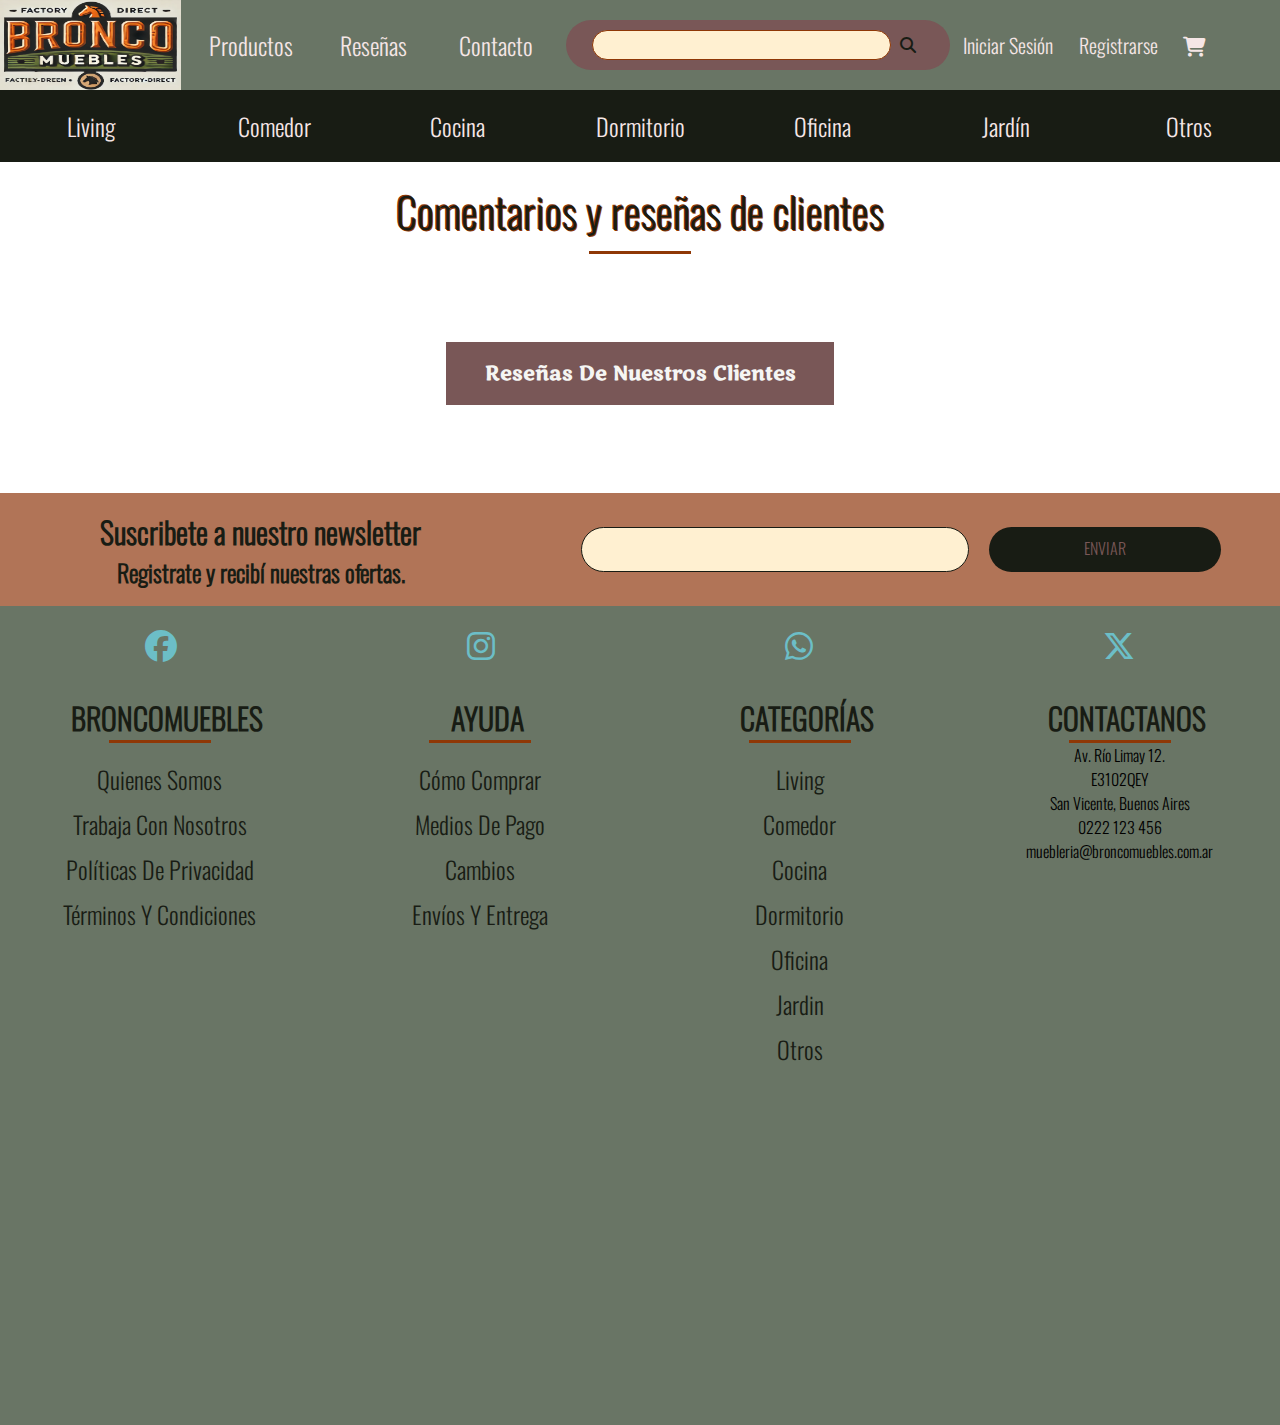
<file: pages/comentarios.html>
<!DOCTYPE html>
<html lang="es">

<head id="head-auto">
  
</head>

<body>
<header class="header-top">
    
</header>

    <main class="main-contenedor">
        <span class="d-block titulo-pagina centrado-lineal">Comentarios y reseñas de clientes</span>
        <div class="linea-subrayado justify-center"></div>
        <section class="comentarios">
            <article class="flex-column justify-center comentarios">
                <div class="flex-column  card-contenedor">
                    <h2 class="card-titulo">reseñas de nuestros clientes</h2>
                    <div class="card-contenido"id="card-comentarios">
                        
                    </div>
                </div>
            </article>
        </section>
    </main>

    <footer>
    </footer>
    
    <script src="../assets/js/secciones/estrucHead.js"></script>
    <script src="../assets/js/secciones/estrucHeader.js"></script>
    <script src="../assets/js/secciones/estrucFooter.js"></script>
    <script src="../assets/js/apiResenas.js" defer></script>
    <!-- <script src="../assets/js/apiResenas-old.js" defer></script> -->
    <script src="../assets/js/eventos.js"defer></script>
    </body>
</file>
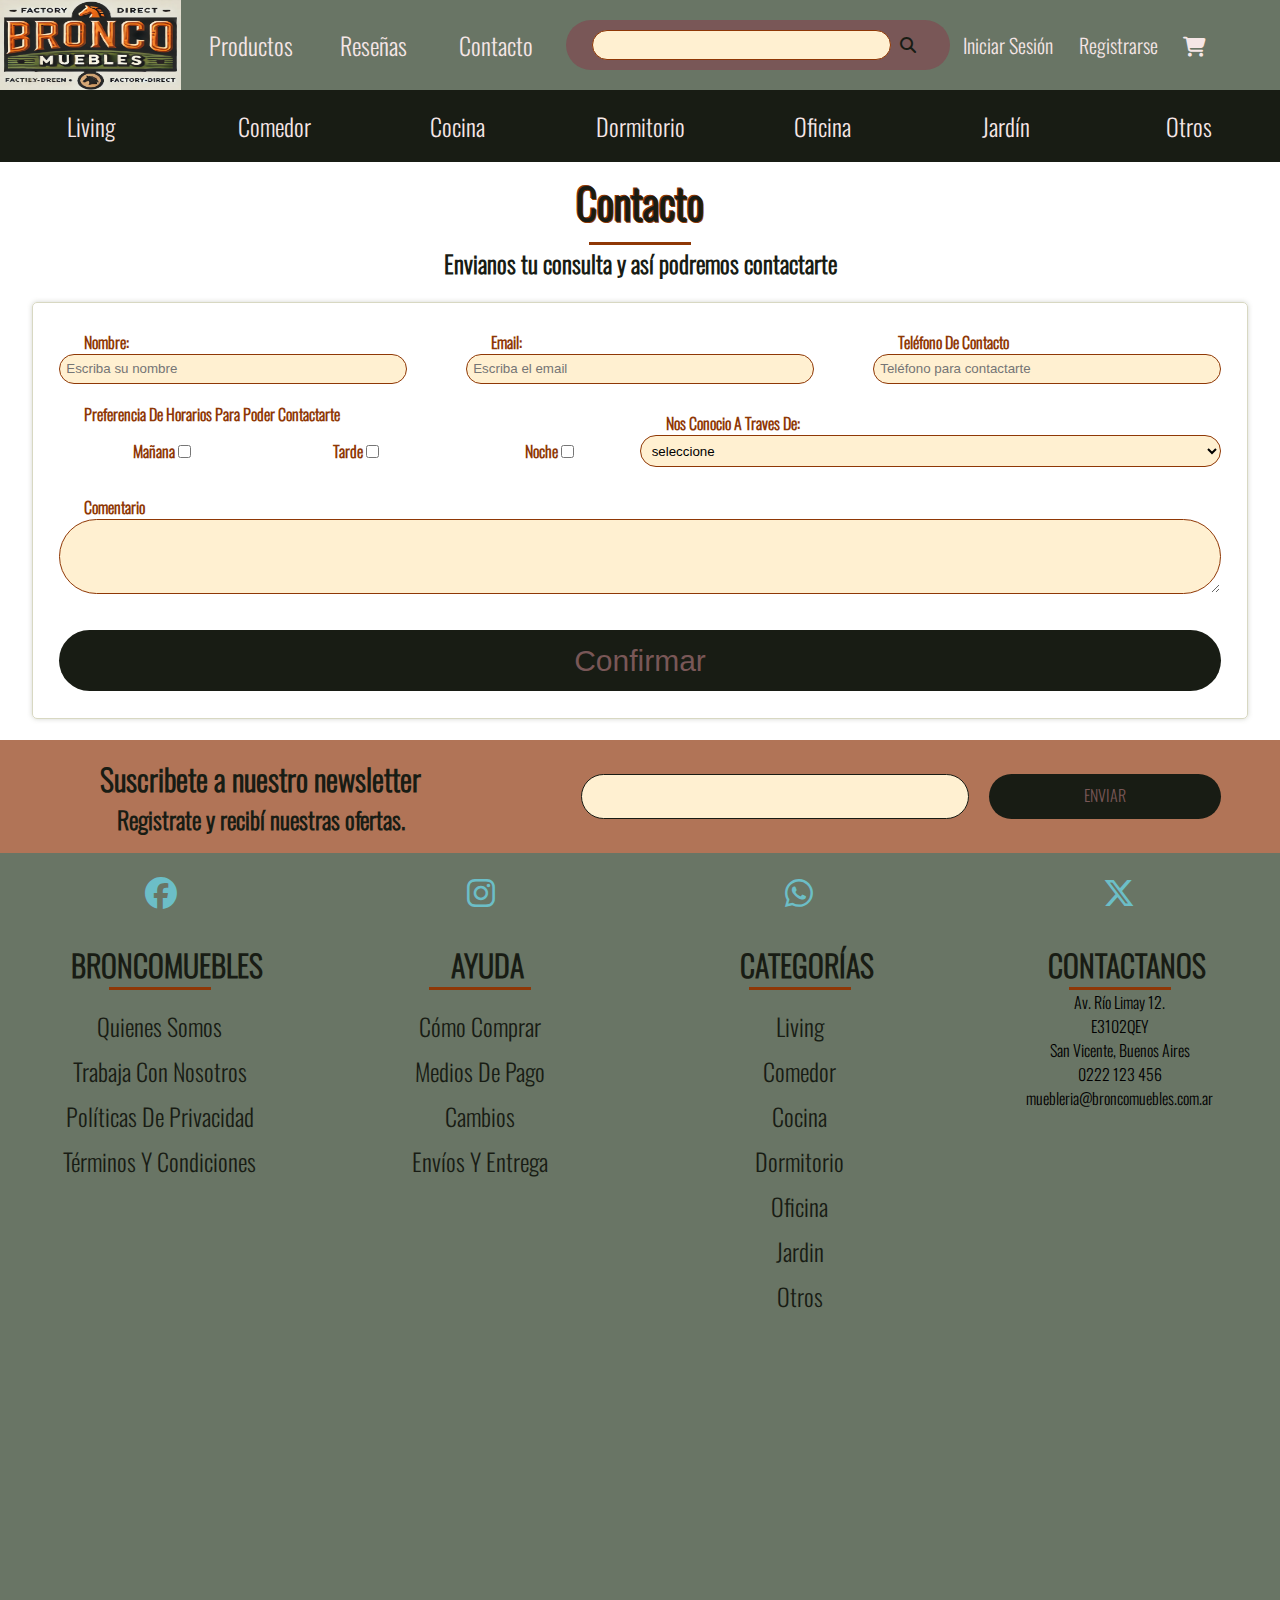
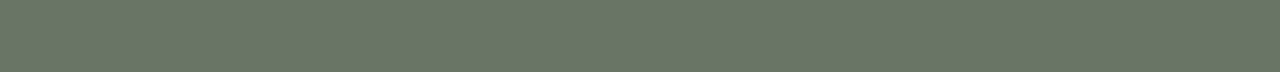
<file: pages/contacto.html>
<!DOCTYPE html>
<html lang="es">

<head id="head-auto">
   
</head>

<body>
    <header class="header-top">
        
    </header>
    <main class="main-contenedor">
        <h1 class="titulo-pagina centrado-lineal">Contacto</h1>
        <div class="linea-subrayado justify-center"></div>
        <h2 class="subtitulo-pagina centrado-lineal">Envianos tu consulta y así podremos contactarte</h2>
        <section class="sec-contacto">
            <article class="art-contenedorForm"></article>
        </section>
    </main>

    <footer>
    </footer>
    
    <script src="../assets/js/secciones/estrucHead.js"></script>
    <script src="../assets/js/secciones/estrucHeader.js"></script>
    <script src="../assets/js/secciones/estrucFooter.js"></script>
    <script src="../assets/js/secciones/contactoEstructForm.js"></script>
    <script src="../assets/js/validaForm.js"></script>
    <script src="../assets/js/eventos.js"></script>
</body>

</html>
</file>
